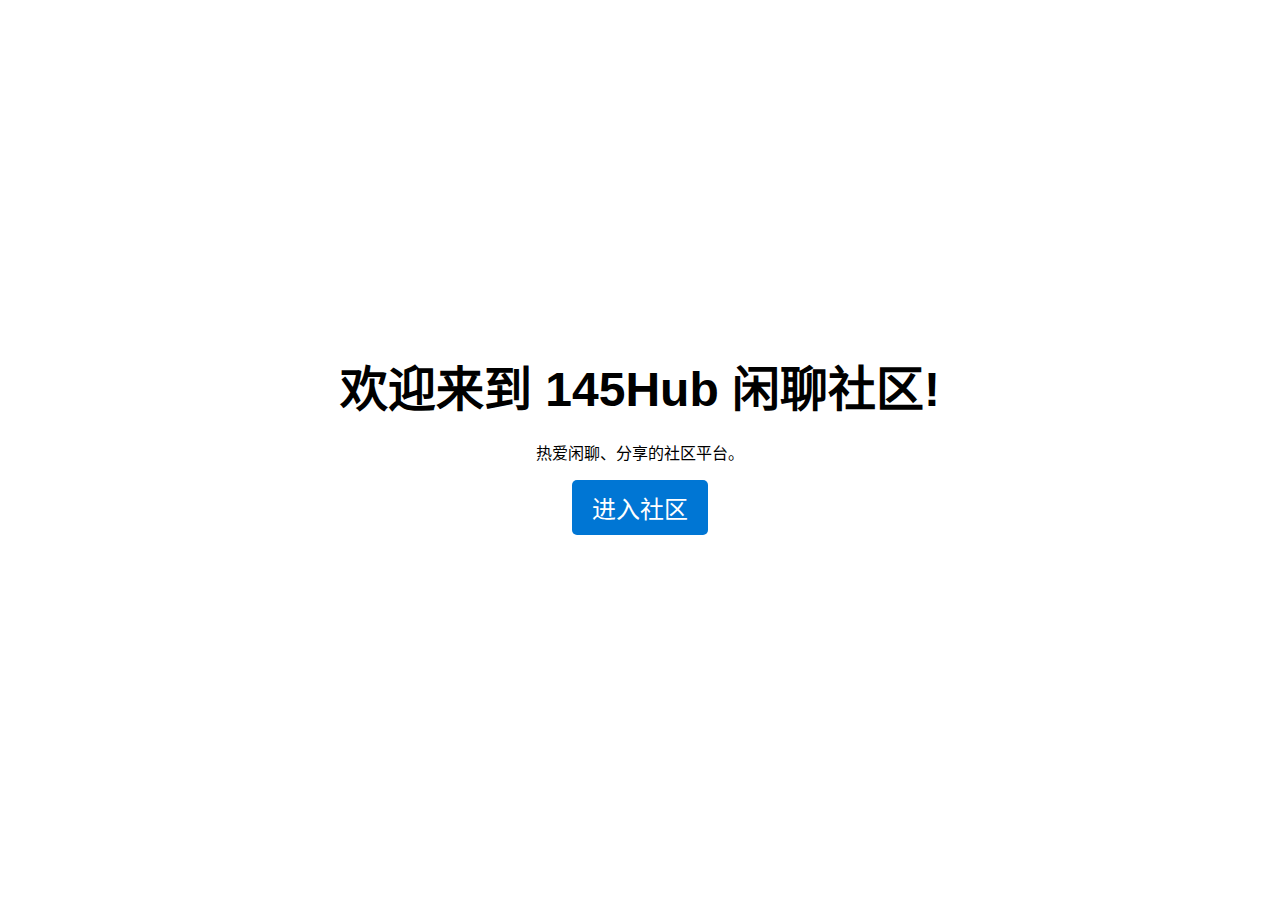
<file: index.html>
<!DOCTYPE html>
<html lang="zh-CN">
<head>
    <meta charset="UTF-8">
    <meta name="viewport" content="width=device-width, initial-scale=1.0">
    <title>145Hub</title>
    <style>
        * {
            font-family: Arial, sans-serif;
            margin: 0;
            padding: 0;
            box-sizing: border-box;
        }
        body {
            display: flex;
            flex-direction: column;
            justify-content: center;
            align-items: center;
            height: 100vh;
            background-color: #ffffff;
            overflow: hidden;
            position: relative;
        }
        h1 {
            font-size: 3rem;
            margin-bottom: 20px;
        }
        button {
            margin: 16px;
            background-color: #0076D4;
            color: white;
            font-size: 1.5rem;
            padding: 10px 20px;
            border: none;
            border-radius: 5px;
            cursor: pointer;
            transition: background-color 0.4s;
        }
        button:hover {
            background-color: #005bb5;
        }
        @media (max-width: 600px) {
            h1 {
                font-size: 2rem;
            }
        }
    </style>
</head>
<body>
    <h1>欢迎来到 145Hub 闲聊社区!</h1>
    <p>热爱闲聊、分享的社区平台。<p>
    <button onclick="location.href='https://145hub.freeflarum.com'">进入社区</button>
</body>
</html>
</file>
